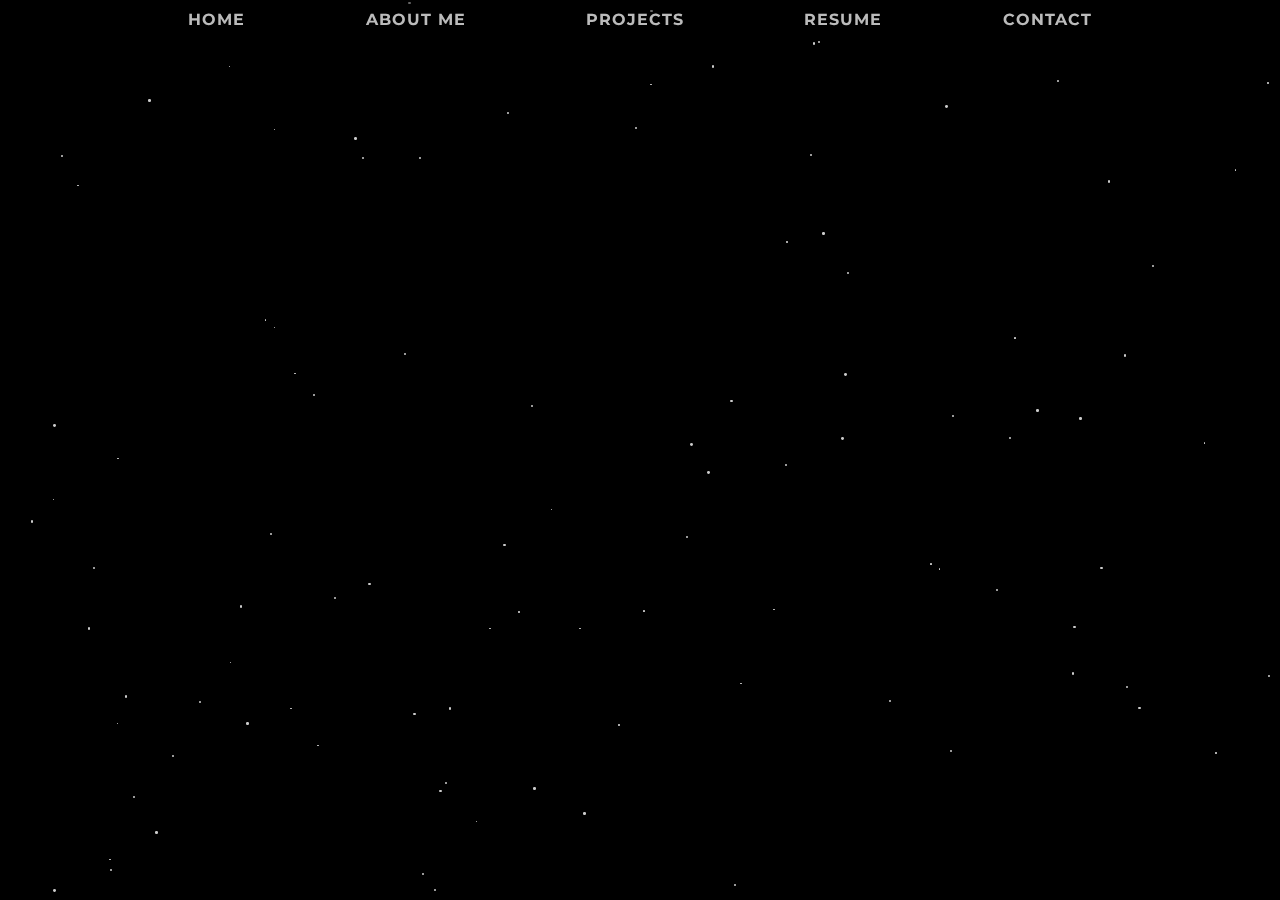
<file: index.html>
<!DOCTYPE html>
<html lang="en">
<head>
    <meta charset="UTF-8">
    <meta name="viewport" content="width=device-width, initial-scale=1.0">
    <title>Rajat Maheshwari | Portfolio</title>
    <!-- Import Fonts -->
    <link href="https://fonts.googleapis.com/css2?family=Montserrat:wght@700&family=Roboto:wght@400&family=Playfair+Display:wght@700&display=swap" rel="stylesheet">
    <link rel="stylesheet" href="style.css">
    <link rel="stylesheet" href="https://cdnjs.cloudflare.com/ajax/libs/font-awesome/6.0.0-beta3/css/all.min.css">
</head>
<body>
    <!-- Background Animation -->
    <div class="background-animation"></div>

    <!-- Navigation -->
    <nav class="fade-in-later">
        <ul>
            <li><a href="#home">Home</a></li>
            <li><a href="about.html">About Me</a></li>
            <li><a href="projects.html">Projects</a></li>
            <li><a href="https://drive.google.com/file/d/19cyoiCCkrqCF8phsYunvgH7eu7xab1mP/view?usp=sharing" target="_blank">Resume</a></li>
            <li><a href="contact.html">Contact</a></li>
        </ul>
    </nav>

    <!-- Home Section -->
    <section id="home" class="main-section">
        <div class="line line-top"></div>
        <h1 class="reveal-name">Rajat Maheshwari</h1>
        <div class="line line-bottom"></div>
        
        <p class="subtitle fade-in-later">Software Engineer. Backend Developer.</p>
        <p class="description fade-in-later">
            Hello! I’m Rajat Maheshwari, a backend engineer with a deep passion for AI and large language models. I thrive on designing intelligent systems that push boundaries and deliver impactful results. Dive in to discover my journey, innovations, and dedication to the cutting edge of technology.
        </p>

        <!-- Social Icons -->
        <div class="social-icons fade-in-later">
            <a href="https://www.linkedin.com/in/rajat-maheshwari-684465218" target="_blank"><i class="fab fa-linkedin"></i></a>
            <a href="mailto:rajat17.maheshwari@gmail.com"><i class="fas fa-envelope"></i></a>
            <a href="https://github.com/rajatmaheshwari17" target="_blank"><i class="fab fa-github"></i></a>
        </div>
    </section>

    <script src="script.js"></script>
</body>
</html>
</file>
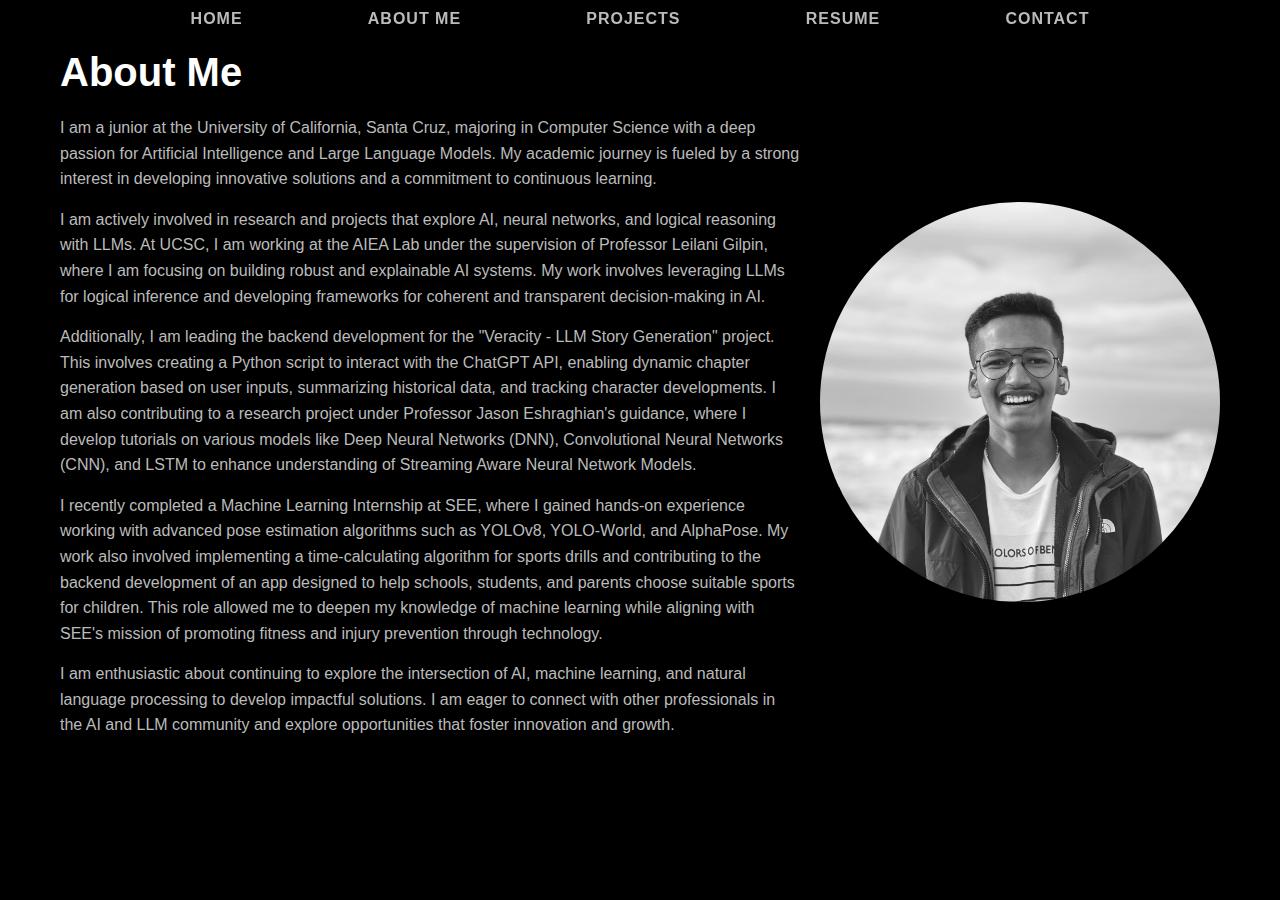
<file: about.html>
<!DOCTYPE html>
<html lang="en">
<head>
    <meta charset="UTF-8">
    <meta name="viewport" content="width=device-width, initial-scale=1.0">
    <title>Projects</title>
    <link rel="stylesheet" href="style.css">
</head>
<body>
    <!-- Background Animation -->
    <div class="background-animation"></div>

    <!-- Navigation -->
    <header>
        <nav>
            <ul>
                <li><a href="index.html">Home</a></li>
                <li><a href="index.html#about">About Me</a></li>
                <li><a href="projects.html" class="active">Projects</a></li>
                <li><a href="https://drive.google.com/file/d/19cyoiCCkrqCF8phsYunvgH7eu7xab1mP/view?usp=sharing" target="_blank">Resume</a></li>
                <li><a href="contact.html">Contact</a></li>
            </ul>
        </nav>
    </header>

    <!-- About Me Section -->
    <div class="background-animation"></div>
    <section id="about">
        <div class="about-container">
            <div class="about-text">
                <h2>About Me</h2>
                <p>I am a junior at the University of California, Santa Cruz, majoring in Computer Science with a deep passion for Artificial Intelligence and Large Language Models. My academic journey is fueled by a strong interest in developing innovative solutions and a commitment to continuous learning.</p>
                <p>I am actively involved in research and projects that explore AI, neural networks, and logical reasoning with LLMs. At UCSC, I am working at the AIEA Lab under the supervision of Professor Leilani Gilpin, where I am focusing on building robust and explainable AI systems. My work involves leveraging LLMs for logical inference and developing frameworks for coherent and transparent decision-making in AI.</p>
                <p>Additionally, I am leading the backend development for the "Veracity - LLM Story Generation" project. This involves creating a Python script to interact with the ChatGPT API, enabling dynamic chapter generation based on user inputs, summarizing historical data, and tracking character developments. I am also contributing to a research project under Professor Jason Eshraghian's guidance, where I develop tutorials on various models like Deep Neural Networks (DNN), Convolutional Neural Networks (CNN), and LSTM to enhance understanding of Streaming Aware Neural Network Models.</p>
                <p>I recently completed a Machine Learning Internship at SEE, where I gained hands-on experience working with advanced pose estimation algorithms such as YOLOv8, YOLO-World, and AlphaPose. My work also involved implementing a time-calculating algorithm for sports drills and contributing to the backend development of an app designed to help schools, students, and parents choose suitable sports for children. This role allowed me to deepen my knowledge of machine learning while aligning with SEE's mission of promoting fitness and injury prevention through technology.</p>
                <p>I am enthusiastic about continuing to explore the intersection of AI, machine learning, and natural language processing to develop impactful solutions. I am eager to connect with other professionals in the AI and LLM community and explore opportunities that foster innovation and growth.</p>
            </div>
            <div class="about-image">
                <img src="image.jpeg" alt="Rajat Maheshwari">
            </div>
        </div>
    </section>

    <script src="script.js"></script>
</body>
</html>
</file>
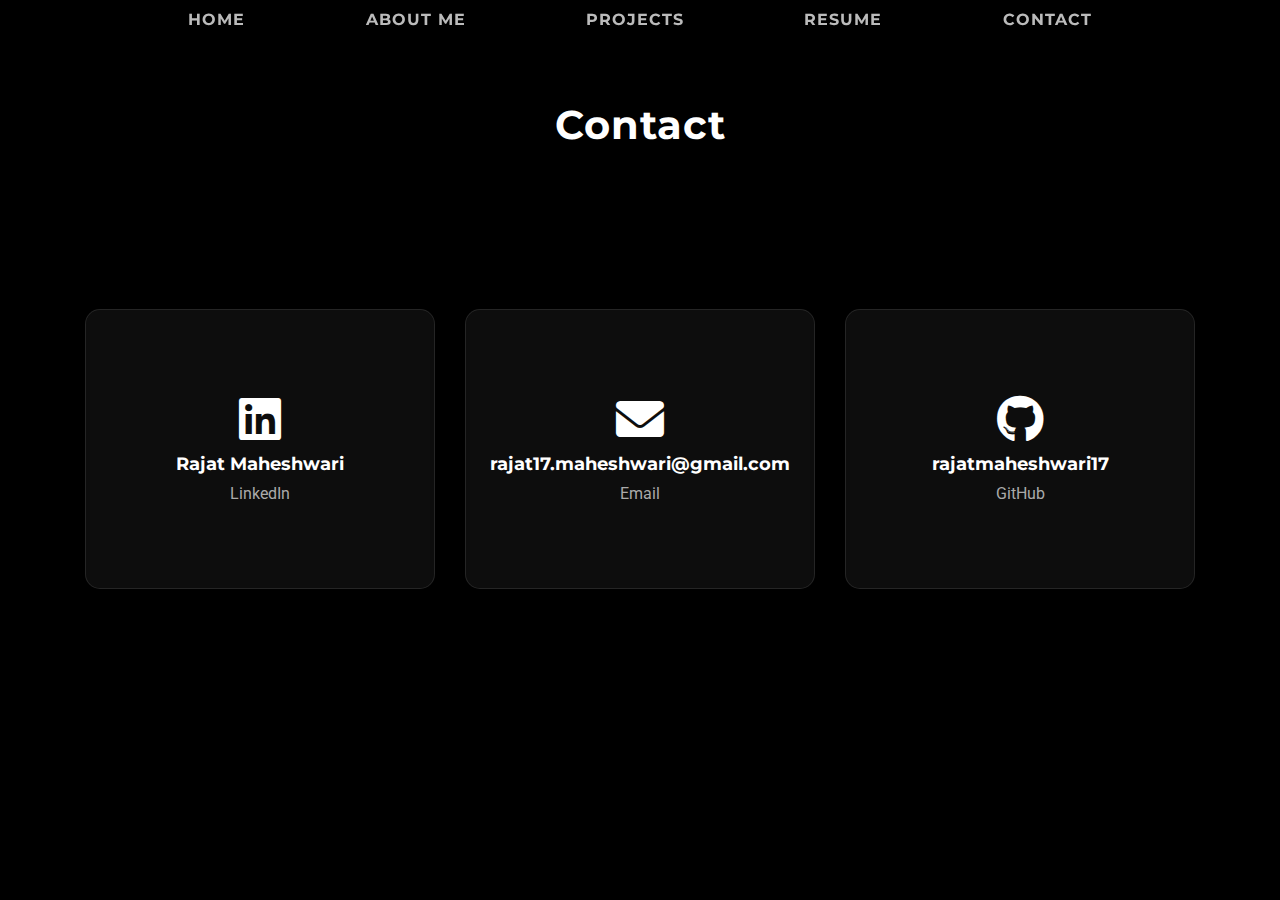
<file: contact.html>
<!DOCTYPE html>
<html lang="en">
<head>
    <meta charset="UTF-8">
    <meta name="viewport" content="width=device-width, initial-scale=1.0">
    <title>Contact | Rajat Maheshwari</title>
    <!-- Import Fonts and Font Awesome Icons -->
    <link href="https://fonts.googleapis.com/css2?family=Montserrat:wght@700&family=Roboto:wght@300&display=swap" rel="stylesheet">
    <link rel="stylesheet" href="style.css">
    <link rel="stylesheet" href="https://cdnjs.cloudflare.com/ajax/libs/font-awesome/6.0.0-beta3/css/all.min.css">
</head>
<body>
    <!-- Background Animation -->
    <div class="background-animation"></div>

    <!-- Navigation -->
    <nav>
        <ul>
            <li><a href="index.html">Home</a></li>
            <li><a href="about.html">About Me</a></li>
            <li><a href="projects.html">Projects</a></li>
            <li><a href="https://drive.google.com/file/d/19cyoiCCkrqCF8phsYunvgH7eu7xab1mP/view?usp=sharing" target="_blank">Resume</a></li>
            <li><a href="contact.html" class="active">Contact</a></li>
        </ul>
    </nav>

    <h1 class="contact-heading">Contact</h1>
    
    <!-- Contact Section -->
    <section id="contact">
        <div class="contact-container">
            <!-- LinkedIn Card -->
            <a href="https://www.linkedin.com/in/rajat-maheshwari-684465218" target="_blank" class="contact-card">
                <i class="fab fa-linkedin"></i>
                <h3>Rajat Maheshwari</h3>
                <p>LinkedIn</p>
            </a>
            
            <!-- Email Card -->
            <a href="mailto:rajat17.maheshwari@gmail.com" class="contact-card">
                <i class="fas fa-envelope"></i>
                <h3>rajat17.maheshwari@gmail.com</h3>
                <p>Email</p>
            </a>
            
            <!-- GitHub Card -->
            <a href="https://github.com/rajatmaheshwari17" target="_blank" class="contact-card">
                <i class="fab fa-github"></i>
                <h3>rajatmaheshwari17</h3>
                <p>GitHub</p>
            </a>
        </div>
    </section>

</body>
</html>
</file>
<file: style.css>
/* Reset and base styles */
* {
    margin: 0;
    padding: 0;
    box-sizing: border-box;
}

body {
    font-family: Arial, sans-serif;
    color: #fff;
    background-color: #121212;
    overflow-y: auto;
}

.main-section {
    display: flex;
    flex-direction: column;
    align-items: center;
    justify-content: center;
    text-align: center;
    min-height: 100vh;
    position: relative;
    color: #fff;
}

/* Navigation styling */
nav {
    display: flex;
    justify-content: center;
    width: 100%;
    padding: 10px 0;
    background: rgba(0, 0, 0, 0.5);
    position: fixed;
    top: 0;
    z-index: 2;
}

nav ul {
    display: flex;
    justify-content: space-around;
    width: 80%;
    max-width: 1200px;
    list-style: none;
}

nav ul li {
    margin: 0 10px;
}

nav ul li a {
    color: #bbb;
    text-decoration: none;
    font-size: 16px;
    font-weight: bold;
    font-family: 'Montserrat', sans-serif;
    text-transform: uppercase;
    letter-spacing: 1px;
    position: relative;
    transition: color 0.3s;
}

/* Hover effect for navigation links */
nav ul li a:hover {
    color: #fff;
}

nav ul li a::after {
    content: '';
    position: absolute;
    left: 0;
    right: 0;
    bottom: -5px;
    height: 2px;
    background-color: #fff;
    transform: scaleX(0);
    transform-origin: center;
    transition: transform 0.3s ease;
}

nav ul li a:hover::after {
    transform: scaleX(1); /* Expand underline on hover */
}

/* Adjust padding for sections to account for fixed navbar height */
#home, #about {
    padding-top: 60px;
}

/* About Me Section Styling */
#about {
    padding: 50px 20px;
    max-width: 1200px;
    margin: 0 auto;
    color: #fff;
    font-family: 'Roboto', sans-serif;
}

.about-container {
    display: flex;
    flex-direction: row;
    align-items: center;
    gap: 20px;
}

.about-text {
    flex: 2;
}

.about-text h2 {
    font-family: 'Montserrat', sans-serif;
    font-size: 2.5rem;
    margin-bottom: 20px;
    color: #fff;
}

.about-text p {
    font-size: 1rem;
    line-height: 1.6;
    margin-bottom: 15px;
    color: #bbb;
}

.about-image {
    flex: 1;
    display: flex;
    justify-content: center;
    align-items: center;
}

.about-image img {
    width: 400px;
    height: 400px;
    border-radius: 50%;
    object-fit: cover;
}

/* Role (Subtitle) under Name */
.subtitle {
    font-family: 'Roboto', sans-serif;
    font-size: 1.2rem;
    font-weight: 300;
    color: #ffffff;
    margin-top: 10px;
}

/* Small About Me Description */
.description {
    font-family: 'Roboto', sans-serif;
    font-size: 1rem;
    font-weight: 300;
    color: #bbbbbb;
    margin-top: 10px;
    line-height: 1.6;
    max-width: 800px;
}

/* Contact Section Styling */
#contact {
    padding: 100px 20px;
    max-width: 1200px;
    margin: 0 auto;
    text-align: center;
    color: #fff;
    display: flex;
    justify-content: center;
    align-items: center;
    min-height: 100vh;
}

/* Contact Section Heading */
.contact-heading {
    font-family: 'Montserrat', sans-serif;
    font-size: 2.5rem;
    font-weight: bold;
    color: #ffffff;
    text-align: center;
    margin: 100px auto -150px auto; 
    letter-spacing: 1px;
}

.contact-container {
    display: flex;
    justify-content: center;
    align-items: center;
    gap: 30px;
    max-width: 1200px;
    margin: 0 auto;
    padding: 20px;
    flex-wrap: nowrap;
}

.contact-card {
    text-decoration: none;
    color: inherit;
    background: rgba(255, 255, 255, 0.05);
    border: 1px solid rgba(255, 255, 255, 0.1);
    border-radius: 15px;
    padding: 40px 20px;
    width: 350px;
    height: 280px;
    text-align: center;
    transition: transform 0.3s, box-shadow 0.3s;
    display: flex;
    flex-direction: column;
    justify-content: center;
}

.contact-card:hover {
    transform: scale(1.05);
    box-shadow: 0 10px 20px rgba(255, 255, 255, 0.1);
}

.contact-card i {
    font-size: 3rem;
    color: #fff;
    margin-bottom: 10px;
}

.contact-card h3 {
    font-family: 'Montserrat', sans-serif;
    font-size: 1.1rem;
    margin-bottom: 5px;
    color: #fff;
    word-break: break-word;
}

.contact-card p {
    font-family: 'Roboto', sans-serif;
    font-size: 1rem;
    color: #aaa;
    margin-top: 5px;
}

.contact-card r {
    font-size: 3rem;
    color: #fff;
    margin-bottom: 10px;
}

/* Projects Section */
.projects-title {
    text-align: center;
    margin-top: 80px;
    font-size: 2.5rem;
}

.projects-title h1 {
    font-family: 'Roboto', sans-serif;
    font-size: 2rem;
    font-weight: 300;
    color: #ffffff;
    letter-spacing: 1px;
    margin-bottom: 20px;
}

/* Projects Container */
.project-grid {
    display: grid;
    grid-template-columns: repeat(3, 1fr);
    gap: 50px;
    padding: 30px;
    max-width: 1600px;
    margin: 0 auto;
}

/* Project Card Styling */
.project-card {
    background-color: #000;
    border: 2px solid #fff;
    color: #fff;
    padding: 20px;
    border-radius: 10px;
    text-align: center;
    font-size: 1.2rem;
    font-weight: bold;
    transition: transform 0.3s ease;
}

.project-card a {
    color: #fff;
    text-decoration: none;
}

.project-card:hover {
    transform: scale(1.1);
}

/* Responsive Design */
@media (max-width: 768px) {
    .projects-container {
        grid-template-columns: repeat(2, 1fr);
    }
}

/* Social Icons */
.social-icons {
    margin-top: 20px;
}

.social-icons a {
    color: #fff;
    margin: 0 15px;
    font-size: 2rem;
    transition: color 0.3s ease, transform 0.3s ease;
    display: inline-block; 
}

.social-icons a:hover {
    color: #aaa;
    transform: scale(1.1);
}

/* Background Animation for Star Effect */
.background-animation {
    position: fixed;
    top: 0;
    left: 0;
    width: 100%;
    height: 100%;
    overflow: hidden;
    z-index: -1;
    pointer-events: none;
    background-color: black;
}

@keyframes starMovement1 {
    0% { transform: translate(0, 0); }
    100% { transform: translate(-10vw, -100vh); }
}

@keyframes starMovement2 {
    0% { transform: translate(0, 0); }
    100% { transform: translate(10vw, -100vh); }
}

/* Background Animation for Star Effect */
.background-animation {
    position: absolute;
    top: 0;
    left: 0;
    width: 100%;
    height: 100%;
    overflow: hidden;
    z-index: -1;
    background: black;
}

/* CSS for stars */
.star {
    position: absolute;
    background-color: white;
    border-radius: 50%;
    opacity: 0.8;
    animation: twinkling 5s ease-in-out infinite;
    z-index: -1;
}

/* Additional animations, lines, and styling */
.line {
    width: 0;
    height: 1px;
    background-color: rgba(255, 255, 255, 0.6);
    margin: 10px auto;
    opacity: 0;
    animation: lineExpand 1.5s ease forwards;
}

.line-top {
    animation-delay: 0.5s;
}

.line-bottom {
    animation-delay: 0.5s;
}

.reveal-name {
    font-family: 'Montserrat', sans-serif;
    font-size: 4.5rem;
    font-weight: 700;
    opacity: 0;
    transform: scale(0.5);
    animation: revealName 1.5s ease forwards;
    animation-delay: 1s;
}

.subtitle, .description, .social-icons {
    opacity: 0;
    animation: fadeIn 1.5s ease forwards;
    animation-delay: 2.5s;
}

@keyframes fadeIn {
    from { opacity: 0; }
    to { opacity: 1; }
}

@keyframes lineExpand {
    0% { width: 0; opacity: 0; }
    50% { opacity: 1; }
    100% { width: 90vw; }
}

@keyframes revealName {
    0% { opacity: 0; transform: scale(0.5); }
    100% { opacity: 1; transform: scale(1); }
}
</file>
